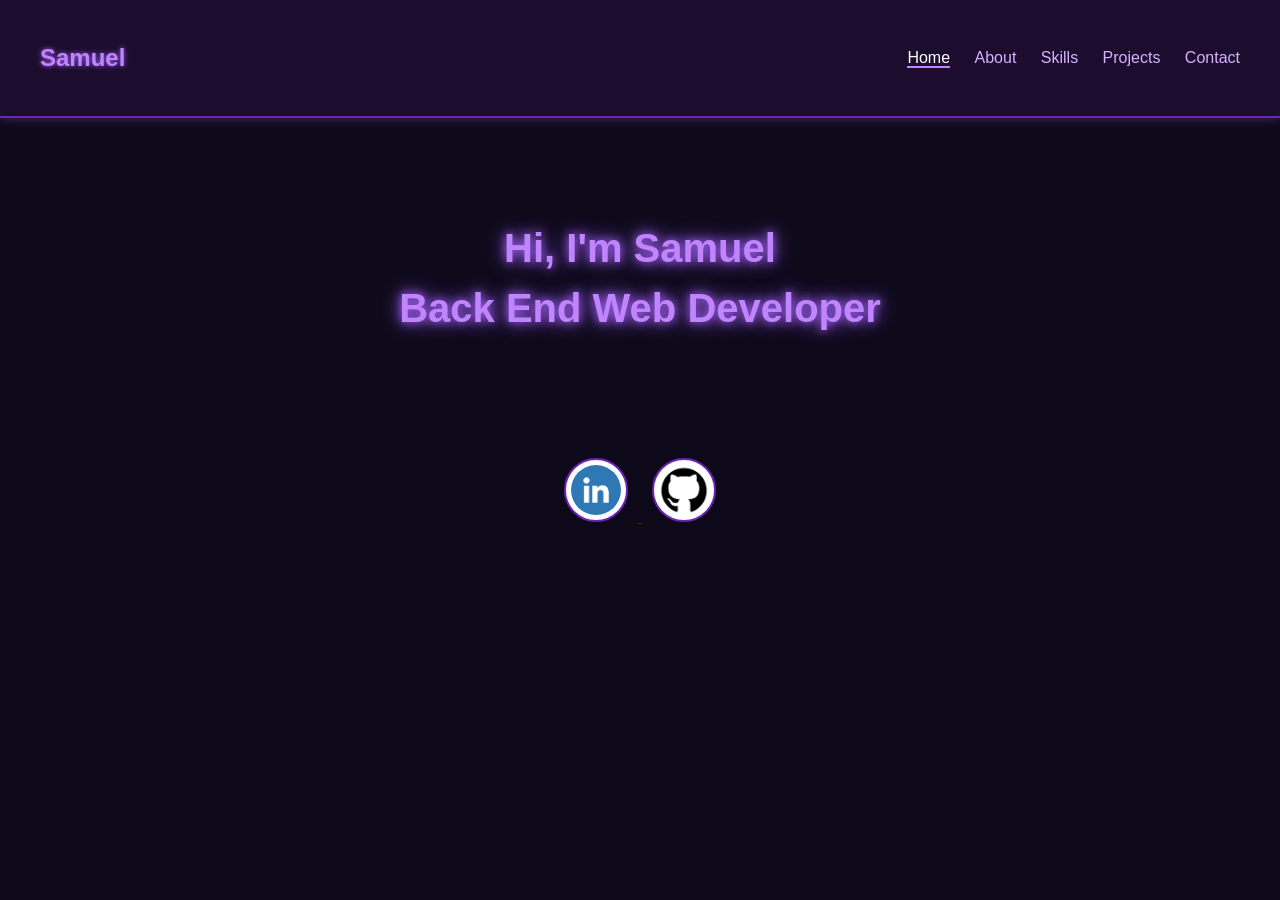
<file: index.html>
<!DOCTYPE html>
<html lang="en">
<head>
  <meta charset="UTF-8">
  <meta name="viewport" content="width=device-width, initial-scale=1.0">
  <link rel="stylesheet" href="app.css">
  
  <title>SamBajuPersonalWebsite</title>
</head>
<body>
  <header>
    <p class="logo">Samuel</p>
    <nav>
      <a href="index.html" class="active">Home</a>
      <a href="about.html">About</a>
      <a href="skills.html">Skills</a>
      <a href="projects.html">Projects</a>
      <a href="contact.html">Contact</a>
    </nav>
  </header>

  <h1>Hi, I'm Samuel<br>Back End Web Developer</h1>

  <footer>
    <a href="https://www.linkedin.com/in/samuel-bajulaiye-7b76561bb/" target="_blank">
      <img class="profileButtons" src="linkedin.jpg.png" alt="LinkedIn">
    </a>
    <a href="https://github.com/SammyBaju" target="_blank">
      <img class="profileButtons" src="github.jpg.png" alt="GitHub">
    </a>
  </footer>
</body>
</html>
</file>
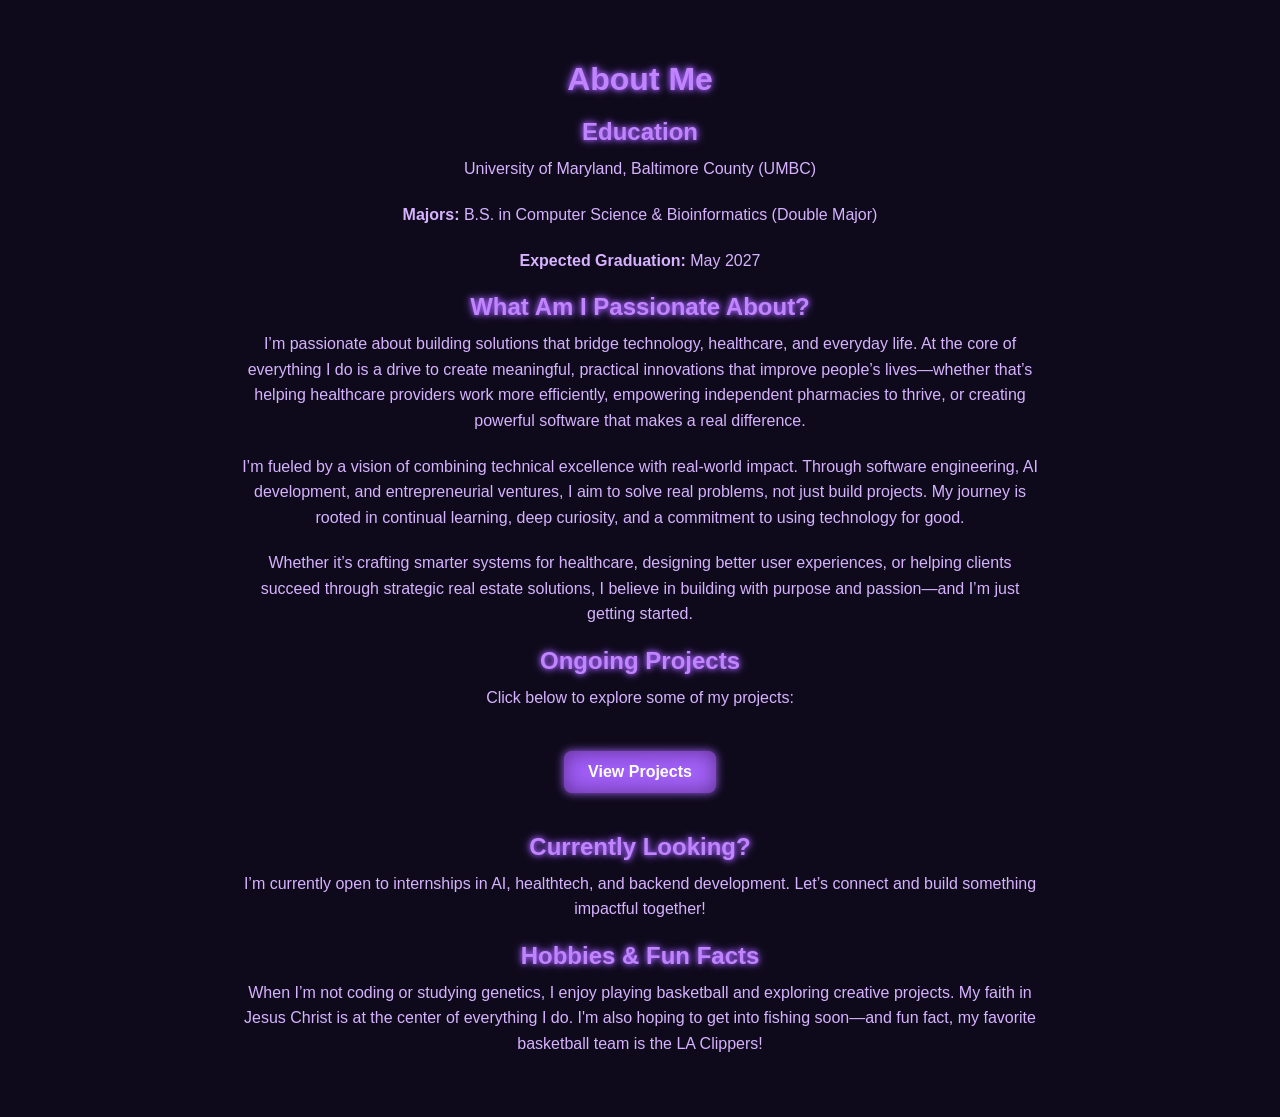
<file: about.html>
<!DOCTYPE html>
<html lang="en">
<head>
  <meta charset="UTF-8" />
  <meta name="viewport" content="width=device-width, initial-scale=1.0" />
  <link rel="stylesheet" href="style.css" />
  <link rel="stylesheet" href="https://cdnjs.cloudflare.com/ajax/libs/font-awesome/6.5.0/css/all.min.css" />
  <title>About Me - Samuel Bajulaiye</title>
</head>
<body>
  <!-- Sidebar Container + Trigger Area -->
  <div class="sidenav-container">
    <div class="sidenav-trigger"></div>
    <nav class="sidenav">
      <a href="index.html"><i class="fa-solid fa-house"></i> Home</a>
      <a href="about.html"><i class="fa-solid fa-user"></i> About</a>
      <a href="skills.html"><i class="fa-solid fa-brain"></i> Skills</a>
      <a href="projects.html"><i class="fa-solid fa-hammer"></i> Projects</a>
      <a href="contact.html"><i class="fa-solid fa-paper-plane"></i> Contact</a>
    </nav>
  </div>

  <!-- Main content -->
  <div class="main-content">
    <h1>About Me</h1>

    <h2>Education</h2>
    <p>University of Maryland, Baltimore County (UMBC)</p>
    <p><strong>Majors:</strong> B.S. in Computer Science & Bioinformatics (Double Major)</p>
    <p><strong>Expected Graduation:</strong> May 2027</p>

    <h2>What Am I Passionate About?</h2>
    <p>
      I’m passionate about building solutions that bridge technology, healthcare, and everyday life.
      At the core of everything I do is a drive to create meaningful, practical innovations that improve people’s
      lives—whether that’s helping healthcare providers work more efficiently, empowering independent pharmacies to
      thrive, or creating powerful software that makes a real difference.
    </p>
    <p>
      I’m fueled by a vision of combining technical excellence with real-world impact. Through software engineering, AI
      development, and entrepreneurial ventures, I aim to solve real problems, not just build projects. My journey is
      rooted in continual learning, deep curiosity, and a commitment to using technology for good.
    </p>
    <p>
      Whether it’s crafting smarter systems for healthcare, designing better user experiences, or helping clients succeed
      through strategic real estate solutions, I believe in building with purpose and passion—and I’m just getting
      started.
    </p>

    <h2>Ongoing Projects</h2>
    <p>Click below to explore some of my projects:</p>
    <div class="button-link-container">
  <a href="projects.html" class="button-link">View Projects</a>
</div>

    <h2>Currently Looking?</h2>
    <p>
      I’m currently open to internships in AI, healthtech, and backend development. Let’s connect and build something
      impactful together!
    </p>

    <h2>Hobbies & Fun Facts</h2>
    <p>
      When I’m not coding or studying genetics, I enjoy playing basketball and exploring creative projects. My faith in
      Jesus Christ is at the center of everything I do. I'm also hoping to get into fishing soon—and fun fact, my favorite
      basketball team is the LA Clippers!
    </p>
  </div>
</body>
</html>
</file>
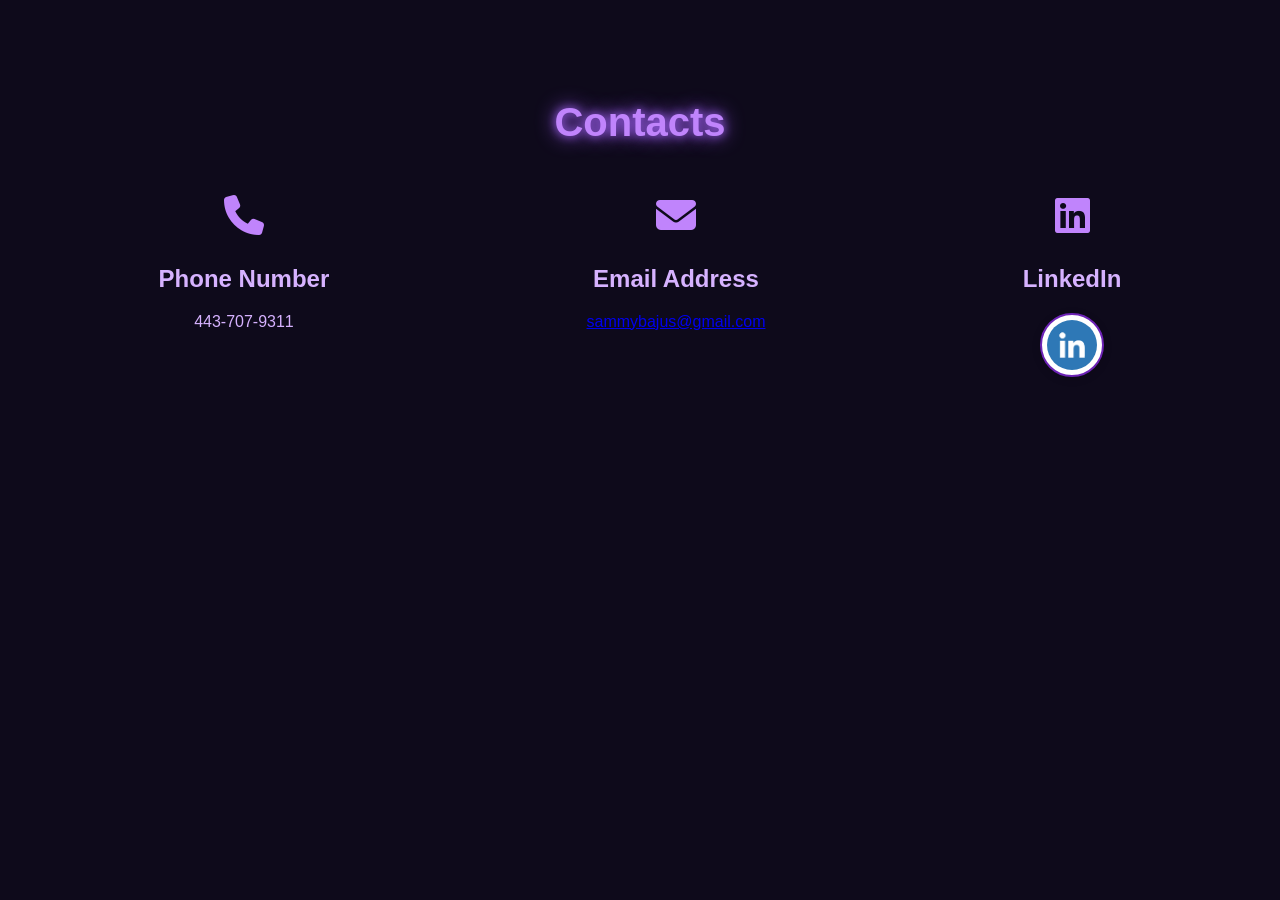
<file: contact.html>
<!DOCTYPE html>
<html lang="en">

<head>
    <meta charset="UTF-8">
    <meta name="viewport" content="width=device-width, initial-scale=1.0">
    <link rel="stylesheet" href="contact.css">
    <link rel="stylesheet" href="https://cdnjs.cloudflare.com/ajax/libs/font-awesome/6.5.0/css/all.min.css" />
    <title>Contact - Samuel Bajulaiye</title>
</head>

<body>
    <div class="sidenav-container">
        <div class="sidenav-trigger"></div>
        <nav class="sidenav">
          <a href="index.html"><i class="fa-solid fa-house"></i> Home</a>
          <a href="about.html"><i class="fa-solid fa-user"></i> About</a>
          <a href="skills.html"><i class="fa-solid fa-brain"></i> Skills</a>
          <a href="projects.html"><i class="fa-solid fa-hammer"></i> Projects</a>
          <a href="contact.html"><i class="fa-solid fa-paper-plane"></i> Contact</a>
        </nav>
      </div>
     
    <div class="projects-container">

    <h1>Contacts</h1>

    <div class="contact-row">
        <div class="phone">
            <i class="fas fa-phone"></i>
            <h2>Phone Number</h2>
            <p>443-707-9311</p>
        </div>

        <div class="email">
            <i class="fas fa-envelope"></i>
            <h2>Email Address</h2>
            <p><a href="mailto:sammybajus@gmail.com">sammybajus@gmail.com</a></p>
        </div>

        <div class="social">
            <i class="fab fa-linkedin"></i>
            <h2>LinkedIn</h2>
             <a href="https://www.linkedin.com/in/samuel-bajulaiye-7b76561bb/" target="_blank">
                <img class="profileButtons" src="linkedin.jpg.png" alt="LinkedIn">
              </a>
        </div>
    </div>
</body>

</html>
</file>
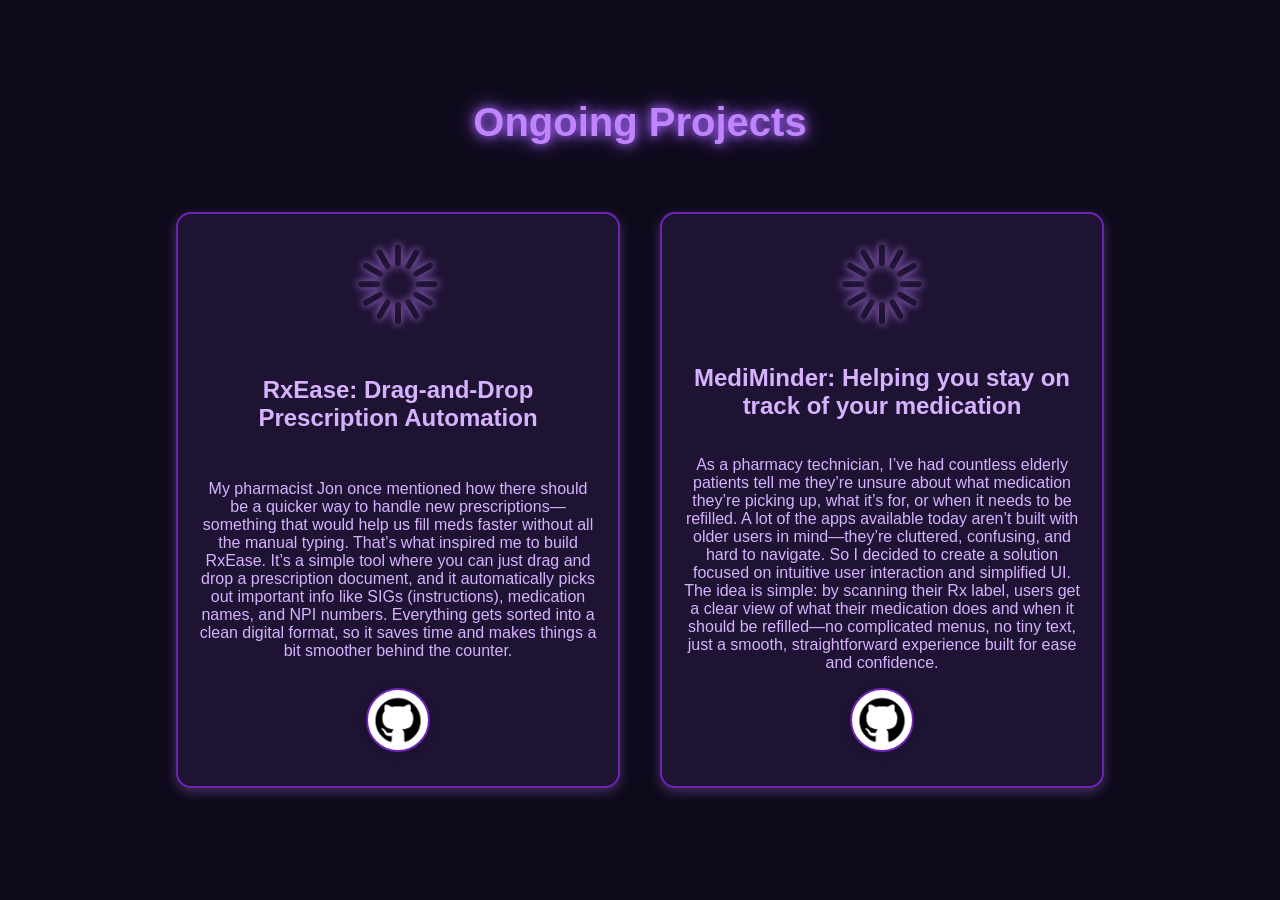
<file: projects.html>
<!DOCTYPE html>
<html lang="en">

<head>
    <meta charset="UTF-8">
    <meta name="viewport" content="width=device-width, initial-scale=1.0">
    <link rel="stylesheet" href="projstyle.css">
    <link rel="stylesheet" href="https://cdnjs.cloudflare.com/ajax/libs/font-awesome/6.5.0/css/all.min.css" />
    <title>Projects-Samuel Bajulaiye</title>
</head>

<body>
    <div class="sidenav-container">
        <div class="sidenav-trigger"></div>
        <nav class="sidenav">
          <a href="index.html"><i class="fa-solid fa-house"></i> Home</a>
          <a href="about.html"><i class="fa-solid fa-user"></i> About</a>
          <a href="skills.html"><i class="fa-solid fa-brain"></i> Skills</a>
          <a href="projects.html"><i class="fa-solid fa-hammer"></i> Projects</a>
          <a href="contact.html"><i class="fa-solid fa-paper-plane"></i> Contact</a>
        </nav>
      </div>
      <h1 class="main-title">Ongoing Projects</h1>
    <div class="projects-container">

        <!-- Project 1 -->
        <div class="project-card">
          <div class="spinner">
            <!-- 12 spinner blades -->
            <div class="spinner-blade"></div><div class="spinner-blade"></div><div class="spinner-blade"></div>
            <div class="spinner-blade"></div><div class="spinner-blade"></div><div class="spinner-blade"></div>
            <div class="spinner-blade"></div><div class="spinner-blade"></div><div class="spinner-blade"></div>
            <div class="spinner-blade"></div><div class="spinner-blade"></div><div class="spinner-blade"></div>
          </div>
          <h2>RxEase: Drag-and-Drop Prescription Automation</h2>
          <p>My pharmacist Jon once mentioned how there should be a quicker way to handle new prescriptions—something that would help us fill meds faster without all the manual typing. That’s what inspired me to build RxEase. It’s a simple tool where you can just drag and drop a prescription document, and it automatically picks out important info like SIGs (instructions), medication names, and NPI numbers. Everything gets sorted into a clean digital format, so it saves time and makes things a bit smoother behind the counter.</p>
          <a href="https://github.com/SammyBaju" target="_blank">
            <img class="profileButtons" src="github.jpg.png" alt="GitHub">
          </a>
        </div>
    
        <!-- Project 2 -->
        <div class="project-card">
          <div class="spinner">
            <!-- 12 spinner blades -->
            <div class="spinner-blade"></div><div class="spinner-blade"></div><div class="spinner-blade"></div>
            <div class="spinner-blade"></div><div class="spinner-blade"></div><div class="spinner-blade"></div>
            <div class="spinner-blade"></div><div class="spinner-blade"></div><div class="spinner-blade"></div>
            <div class="spinner-blade"></div><div class="spinner-blade"></div><div class="spinner-blade"></div>
          </div>
          <h2>MediMinder: Helping you stay on track of your medication</h2>
          <p> As a pharmacy technician, I’ve had countless elderly patients tell me they’re unsure about what medication they’re picking up, what it’s for, or when it needs to be refilled. A lot of the apps available today aren’t built with older users in mind—they’re cluttered, confusing, and hard to navigate. So I decided to create a solution focused on intuitive user interaction and simplified UI. The idea is simple: by scanning their Rx label, users get a clear view of what their medication does and when it should be refilled—no complicated menus, no tiny text, just a smooth, straightforward experience built for ease and confidence.</p>
          <a href="https://github.com/SammyBaju" target="_blank">
            <img class="profileButtons" src="github.jpg.png" alt="GitHub">
          </a>
        </div>
    
      </div>
        
  
  

    
</body>

</html>
</file>
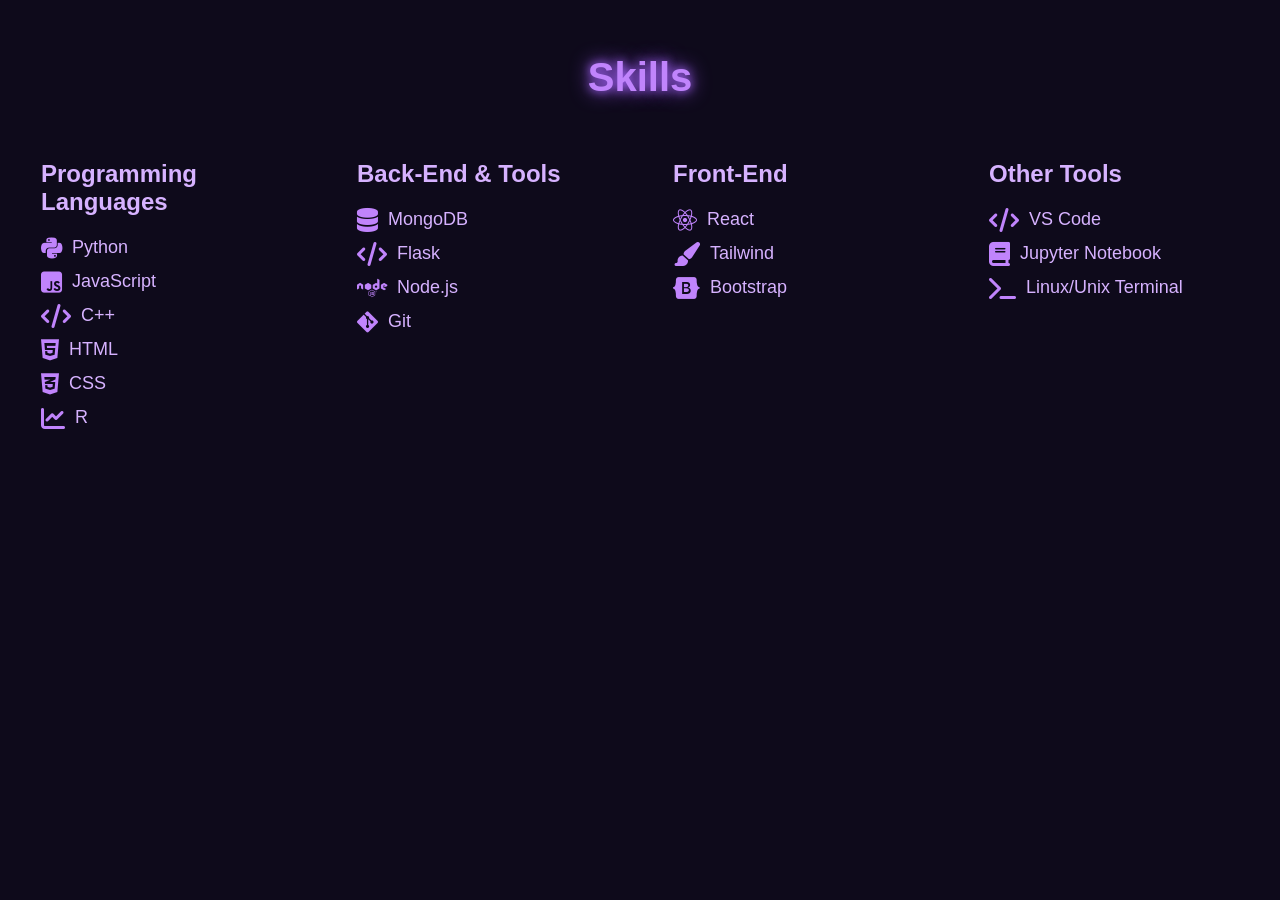
<file: skills.html>
<!DOCTYPE html>
<html lang="en">
<head>
    <meta charset="UTF-8">
    <meta name="viewport" content="width=device-width, initial-scale=1.0">
    <title>Skills-Samuel Bajulaiye</title>
    <link
    rel="stylesheet"
    href="https://cdnjs.cloudflare.com/ajax/libs/font-awesome/6.5.0/css/all.min.css"
  />
  <link
  rel="stylesheet"
  href="skillsapp.css"
/>
</head>
<body>
    <h1>Skills</h1>
    <div class="sidenav-container">
        <div class="sidenav-trigger"></div>
        <nav class="sidenav">
          <a href="index.html"><i class="fa-solid fa-house"></i> Home</a>
          <a href="about.html"><i class="fa-solid fa-user"></i> About</a>
          <a href="skills.html"><i class="fa-solid fa-brain"></i> Skills</a>
          <a href="projects.html"><i class="fa-solid fa-hammer"></i> Projects</a>
          <a href="contact.html"><i class="fa-solid fa-paper-plane"></i> Contact</a>
        </nav>
      </div>
     
  
    <div class="techSkills">
  
      <div class="programminglanguages">
        <h2>Programming Languages</h2>
        <p><i class="fab fa-python"></i> Python</p>
        <p><i class="fab fa-js-square"></i> JavaScript</p>
        <p><i class="fas fa-code"></i> C++</p>
        <p><i class="fab fa-html5"></i> HTML</p>
        <p><i class="fab fa-css3-alt"></i> CSS</p>
        <p><i class="fas fa-chart-line"></i> R</p>
      </div>
  
      <div class="tools">
        <h2>Back-End & Tools</h2>
        <p><i class="fas fa-database"></i> MongoDB</p>
        <p><i class="fas fa-code"></i> Flask</p>
        <p><i class="fab fa-node"></i> Node.js</p>
        <p><i class="fab fa-git-alt"></i> Git</p>
      </div>
  
      <div class="frontend">
        <h2>Front-End</h2>
        <p><i class="fab fa-react"></i> React</p>
        <p><i class="fas fa-paint-brush"></i> Tailwind</p>
        <p><i class="fab fa-bootstrap"></i> Bootstrap</p>
      </div>
  
      <div class="other-tools">
        <h2>Other Tools</h2>
        <p><i class="fas fa-code"></i> VS Code</p>
        <p><i class="fas fa-book"></i> Jupyter Notebook</p>
        <p><i class="fas fa-terminal"></i> Linux/Unix Terminal</p>
      </div>
  
    </div>
  </body>
</html>
</file>
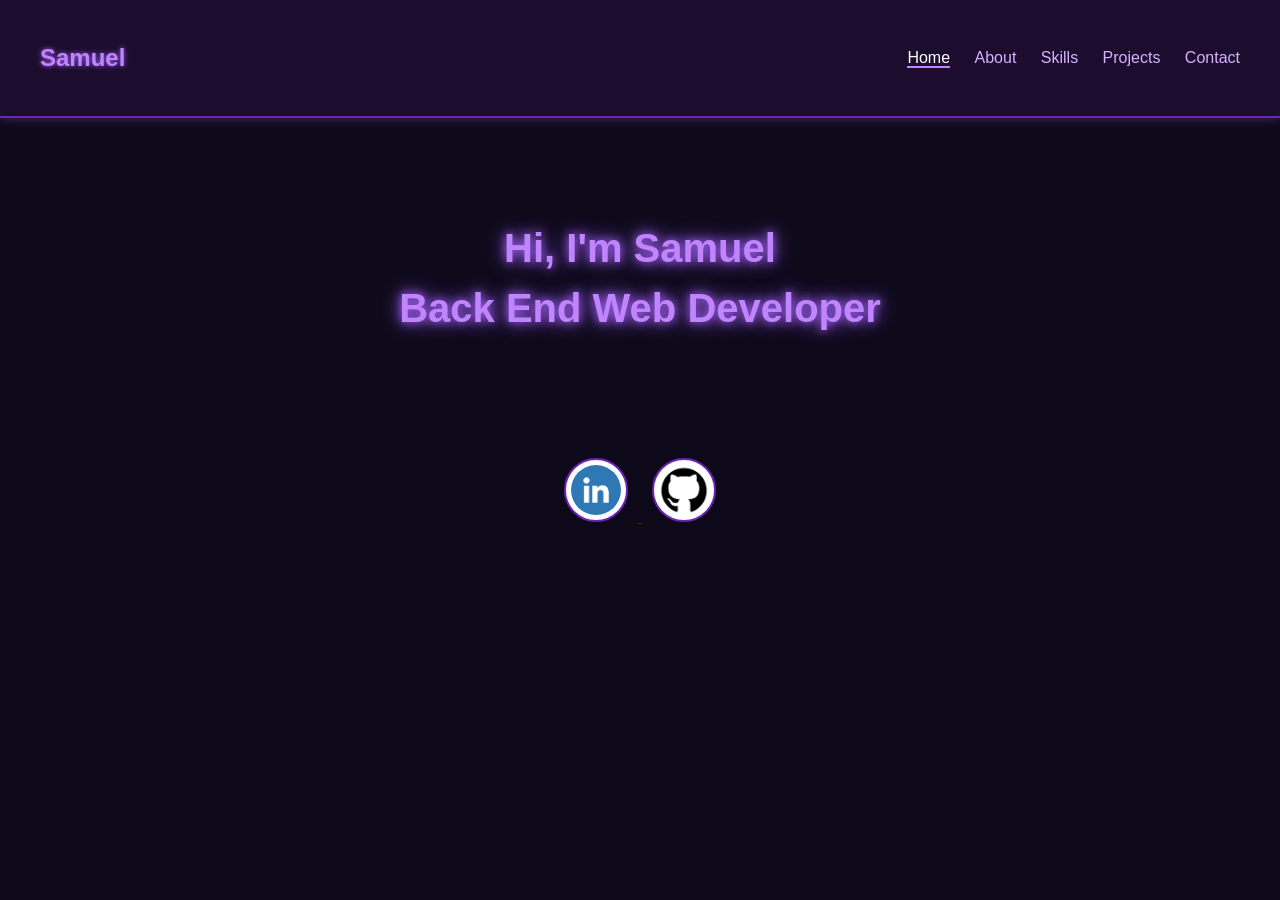
<file: webPortfilo.html>
<!DOCTYPE html>
<html lang="en">
<head>
  <meta charset="UTF-8">
  <meta name="viewport" content="width=device-width, initial-scale=1.0">
  <link rel="stylesheet" href="app.css">
  
  <title>SamBajuPersonalWebsite</title>
</head>
<body>
  <header>
    <p class="logo">Samuel</p>
    <nav>
      <a href="webPortfilo.html" class="active">Home</a>
      <a href="about.html">About</a>
      <a href="skills.html">Skills</a>
      <a href="projects.html">Projects</a>
      <a href="contact.html">Contact</a>
    </nav>
  </header>

  <h1>Hi, I'm Samuel<br>Back End Web Developer</h1>

  <footer>
    <a href="https://www.linkedin.com/in/samuel-bajulaiye-7b76561bb/" target="_blank">
      <img class="profileButtons" src="linkedin.jpg.png" alt="LinkedIn">
    </a>
    <a href="https://github.com/SammyBaju" target="_blank">
      <img class="profileButtons" src="github.jpg.png" alt="GitHub">
    </a>
  </footer>
</body>
</html>
</file>
<file: app.css>
/* Base Styling */
body {
  margin: 0;
  padding: 0;
  font-family: 'Segoe UI', Tahoma, Geneva, Verdana, sans-serif;
  background-color: #0e0a1b;
  color: #d6b2ff;
}

/* Header Styling */
header {
  display: flex;
  justify-content: space-between;
  align-items: center;
  padding: 20px 40px;
  background-color: #1c0d2e;
  box-shadow: 0 2px 8px rgba(157, 78, 221, 0.3);
  border-bottom: 2px solid #6d23b6;
  position: sticky;
  top: 0;
  z-index: 100;
}

.logo {
  font-weight: bold;
  font-size: 24px;
  color: #c084fc;
  text-shadow: 0 0 5px #9f5cf7;
}

/* Navigation */
nav a {
  margin-left: 20px;
  text-decoration: none;
  color: #d6b2ff;
  font-weight: 500;
  transition: all 0.3s ease;
}

nav a:hover,
nav a.active {
  color: #ffffff;
  border-bottom: 2px solid #c084fc;
}

/* Hero Section */
h1 {
  text-align: center;
  font-size: 2.5rem;
  margin-top: 100px;
  color: #c084fc;
  text-shadow: 0 0 10px #a363f7, 0 0 20px #9f5cf7;
  line-height: 1.5;
}

/* Footer Styling */
footer {
  margin-top: 100px;
  text-align: center;
  padding: 20px;
}

.profileButtons {
  width: 50px;
  height: 50px;
  border-radius: 50%;
  border: 2px solid #6d23b6;
  padding: 5px;
  background-color: white;
  margin: 0 10px;
  transition: transform 0.3s ease, box-shadow 0.3s ease;
  box-shadow: 0 2px 8px rgba(0, 0, 0, 0.15);
}

.profileButtons:hover {
  transform: scale(1.1);
  box-shadow: 0 4px 12px rgba(255, 255, 255, 0.25);
}
</file>
<file: style.css>
/* Base Body Styling */
body {
  margin: 0;
  padding: 20px;
  font-family: 'Segoe UI', Tahoma, Geneva, Verdana, sans-serif;
  background: #0e0a1b;
  color: #d6b2ff;
}

/* ========== SIDENAV STYLING ========== */

/* Container that holds both trigger and nav */
.sidenav-container {
  position: fixed;
  top: 0;
  left: 0;
  height: 100%;
  width: 160px;
  z-index: 1000;
}

/* Invisible thin area that triggers the hover */
.sidenav-trigger {
  position: absolute;
  left: 0;
  width: 10px;
  height: 100%;
  background: transparent;
  z-index: 1001;
}

/* Actual sidebar nav */
.sidenav {
  position: absolute;
  top: 0;
  left: -150px;
  width: 150px;
  height: 100%;
  background-color: #111;
  padding-top: 60px;
  transition: left 0.3s ease;
  z-index: 1000;
}

/* Reveal nav when hovering on container */
.sidenav-container:hover .sidenav {
  left: 0;
}

/* Sidebar links */
.sidenav a {
  display: flex;
  align-items: center;
  gap: 10px;
  padding: 12px 20px;
  font-size: 18px;
  color: #d6b2ff;
  text-decoration: none;
  transition: background-color 0.3s ease, color 0.3s ease;
}

.sidenav a i {
  font-size: 20px;
  color: #c084fc;
}

.sidenav a:hover {
  background-color: #5e2e91;
  color: #ffffff;
}

/* ========== MAIN CONTENT ========== */

.main-content {
  margin-left: 20px;
  padding: 20px;
  max-width: 1000px;
  margin: 0 auto;
}

/* ========== TYPOGRAPHY ========== */

h1, h2 {
  color: #c084fc;
  text-shadow: 0 0 5px #9f5cf7, 0 0 10px #9f5cf7;
  margin-bottom: 10px;
  text-align: center;
}

p {
  line-height: 1.6;
  max-width: 800px;
  margin: 0 auto 20px auto;
  text-align: center;
}

/* ========== BUTTONS ========== */

/* Use this for anchor tags that look like buttons */
.button-link {
  display: inline-block;
  background: linear-gradient(145deg, #9f5cf7, #a363f7);
  border: none;
  color: white;
  padding: 12px 24px;
  font-size: 16px;
  font-weight: bold;
  border-radius: 8px;
  cursor: pointer;
  text-decoration: none;
  box-shadow: 0 0 10px #a363f7, 0 0 20px #5e2e91 inset;
  transition: all 0.3s ease;
  margin: 20px auto;
  text-align: center;
}

/* Center container if needed */
.button-link-container {
  display: flex;
  justify-content: center;
  align-items: center;
}

/* ========== GENERAL SPACING ========== */

div, section {
  margin-bottom: 20px;
}
</file>
<file: contact.css>
body {
    margin: 0;
    padding: 0;
    background-color: #0e0a1b;
    font-family: 'Segoe UI', Tahoma, Geneva, Verdana, sans-serif;
    color: #d6b2ff;
  }
h1{
    text-align: center;
    font-size: 2.5rem;
    margin-top: 100px;
    color: #c084fc;
    text-shadow: 0 0 10px #a363f7, 0 0 20px #9f5cf7;
}
.contact-row {
    display: flex;
    justify-content: space-around; /* or space-between */
    align-items: flex-start;       /* top-align the sections */
    margin: 50px;
    gap: 40px;                     /* optional: adds space between sections */
}

.contact-row > div {
    text-align: center;
}
.contact-row i {
    font-size: 40px; /* Change this to whatever size you want */
    margin-bottom: 10px;
    color: #c084fc;  /* Optional: ensure consistent icon color */
  }
.sidenav-container {
    position: fixed;
    top: 0;
    left: 0;
    height: 100%;
    width: 160px;
    z-index: 1000;
  }
  
  .sidenav-trigger {
    position: absolute;
    left: 0;
    width: 10px;
    height: 100%;
    background: transparent;
    z-index: 1001;
  }
  
  .sidenav {
    position: absolute;
    top: 0;
    left: -150px;
    width: 150px;
    height: 100%;
    background-color: #111;
    padding-top: 60px;
    transition: left 0.3s ease;
    z-index: 1000;
  }
  
  .sidenav-container:hover .sidenav {
    left: 0;
  }
  
  .sidenav a {
    display: flex;
    align-items: center;
    gap: 10px;
    padding: 12px 20px;
    font-size: 18px;
    color: #d6b2ff;
    text-decoration: none;
    transition: background-color 0.3s ease, color 0.3s ease;
  }
  
  .sidenav a i {
    font-size: 20px;
    color: #c084fc;
  }
  
  .sidenav a:hover {
    background-color: #5e2e91;
    color: #ffffff;
  }
  .profileButtons {
    width: 50px;
    height: 50px;
    border-radius: 50%;
    border: 2px solid #6d23b6;
    padding: 5px;
    background-color: white;
    margin: 0 10px;
    transition: transform 0.3s ease, box-shadow 0.3s ease;
    box-shadow: 0 2px 8px rgba(0, 0, 0, 0.15);
  }
  
  .profileButtons:hover {
    transform: scale(1.1);
    box-shadow: 0 4px 12px rgba(255, 255, 255, 0.25);
  }
</file>
<file: projstyle.css>
/* GENERAL PAGE STYLES */
body {
    margin: 0;
    padding: 0;
    background-color: #0e0a1b;
    font-family: 'Segoe UI', Tahoma, Geneva, Verdana, sans-serif;
    color: #d6b2ff;
  }
  
  .main-title {
    text-align: center;
    font-size: 2.5rem;
    margin-top: 100px;
    color: #c084fc;
    text-shadow: 0 0 10px #a363f7, 0 0 20px #9f5cf7;
  }
  
  /* PROJECT LAYOUT */
  .projects-container {
    display: flex;
    justify-content: center;
    align-items: strech;
    gap: 40px;
    flex-wrap: wrap;
    padding: 40px 20px;
  }
  
  .project-card {
    display: flex;
  flex-direction: column;
  justify-content: space-between; /* Pushes GitHub button to bottom */
  width: 400px;
  background-color: #1e1333;
  border: 2px solid #6d23b6;
  border-radius: 15px;
  padding: 30px 20px;
  text-align: center;
  box-shadow: 0 4px 12px rgba(192, 132, 252, 0.3);
  }
  
  .profileButtons {
    width: 50px;
    height: 50px;
    border-radius: 50%;
    border: 2px solid #6d23b6;
    padding: 5px;
    background-color: white;
    transition: transform 0.3s ease, box-shadow 0.3s ease;
    box-shadow: 0 2px 8px rgba(0, 0, 0, 0.15);
  }
  
  .profileButtons:hover {
    transform: scale(1.1);
    box-shadow: 0 4px 12px rgba(255, 255, 255, 0.25);
  }
  
  /* SPINNER STYLES */
  .spinner {
    font-size: 80px;
    width: 1em;
    height: 1em;
    margin: 0 auto 20px auto;
    position: relative;
  }
  
  .spinner .spinner-blade {
    position: absolute;
    left: 0.4629em;
    bottom: 0;
    width: 0.074em;
    height: 0.2777em;
    border-radius: 0.0555em;
    background-color: transparent;
    transform-origin: center -0.2222em;
    animation: spinner-fade9234 1s infinite linear;
    box-shadow: 0 0 8px #c084fc;
  }
  
  .spinner .spinner-blade:nth-child(1)  { transform: rotate(0deg);   animation-delay: 0s; }
  .spinner .spinner-blade:nth-child(2)  { transform: rotate(30deg);  animation-delay: 0.083s; }
  .spinner .spinner-blade:nth-child(3)  { transform: rotate(60deg);  animation-delay: 0.166s; }
  .spinner .spinner-blade:nth-child(4)  { transform: rotate(90deg);  animation-delay: 0.249s; }
  .spinner .spinner-blade:nth-child(5)  { transform: rotate(120deg); animation-delay: 0.332s; }
  .spinner .spinner-blade:nth-child(6)  { transform: rotate(150deg); animation-delay: 0.415s; }
  .spinner .spinner-blade:nth-child(7)  { transform: rotate(180deg); animation-delay: 0.498s; }
  .spinner .spinner-blade:nth-child(8)  { transform: rotate(210deg); animation-delay: 0.581s; }
  .spinner .spinner-blade:nth-child(9)  { transform: rotate(240deg); animation-delay: 0.664s; }
  .spinner .spinner-blade:nth-child(10) { transform: rotate(270deg); animation-delay: 0.747s; }
  .spinner .spinner-blade:nth-child(11) { transform: rotate(300deg); animation-delay: 0.83s; }
  .spinner .spinner-blade:nth-child(12) { transform: rotate(330deg); animation-delay: 0.913s; }
  
  @keyframes spinner-fade9234 {
    0%   { background-color: #c084fc; }
    100% { background-color: transparent; }
  }
  
  /* SIDENAV STYLES */
  .sidenav-container {
    position: fixed;
    top: 0;
    left: 0;
    height: 100%;
    width: 160px;
    z-index: 1000;
  }
  
  .sidenav-trigger {
    position: absolute;
    left: 0;
    width: 10px;
    height: 100%;
    background: transparent;
    z-index: 1001;
  }
  
  .sidenav {
    position: absolute;
    top: 0;
    left: -150px;
    width: 150px;
    height: 100%;
    background-color: #111;
    padding-top: 60px;
    transition: left 0.3s ease;
    z-index: 1000;
  }
  
  .sidenav-container:hover .sidenav {
    left: 0;
  }
  
  .sidenav a {
    display: flex;
    align-items: center;
    gap: 10px;
    padding: 12px 20px;
    font-size: 18px;
    color: #d6b2ff;
    text-decoration: none;
    transition: background-color 0.3s ease, color 0.3s ease;
  }
  
  .sidenav a i {
    font-size: 20px;
    color: #c084fc;
  }
  
  .sidenav a:hover {
    background-color: #5e2e91;
    color: #ffffff;
  }
</file>
<file: skillsapp.css>
body {
    background-color: #0e0a1b;
    color: #d6b2ff;
    font-family: 'Segoe UI', Tahoma, Geneva, Verdana, sans-serif;
    padding: 20px;
  }
  
  h1 {
    text-align: center;
    font-size: 2.5rem;
    color: #c084fc;
    text-shadow: 0 0 10px #a363f7, 0 0 20px #9f5cf7;
  }
  
  .techSkills {
    display: flex;
    flex-wrap: wrap;
    justify-content: space-around;
    gap: 40px;
    margin-top: 40px;
  }
  
  .techSkills > div {
    width: 250px;
  }
  
  .techSkills p {
    font-size: 18px;
    margin: 10px 0;
    display: flex;
    align-items: center;
  }
  
  .techSkills i {
    color: #c084fc;
    margin-right: 10px;
    font-size: 24px;
    transition: transform 0.3s ease, color 0.3s ease, text-shadow 0.3s ease;
  }
  
  /* Hover effect */
  .techSkills i:hover {
    color: #ffffff;
    transform: scale(1.3);
    text-shadow: 0 0 8px #a363f7, 0 0 15px #a363f7;
  }
  .sidenav-container {
    position: fixed;
    top: 0;
    left: 0;
    height: 100%;
    width: 160px;
    z-index: 1000;
  }
  
  .sidenav-trigger {
    position: absolute;
    left: 0;
    width: 10px;
    height: 100%;
    background: transparent;
    z-index: 1001;
  }
  
  .sidenav {
    position: absolute;
    top: 0;
    left: -150px;
    width: 150px;
    height: 100%;
    background-color: #111;
    padding-top: 60px;
    transition: left 0.3s ease;
    z-index: 1000;
  }
  
  .sidenav-container:hover .sidenav {
    left: 0;
  }
  
  .sidenav a {
    display: flex;
    align-items: center;
    gap: 10px;
    padding: 12px 20px;
    font-size: 18px;
    color: #d6b2ff;
    text-decoration: none;
    transition: background-color 0.3s ease, color 0.3s ease;
  }
  
  .sidenav a i {
    font-size: 20px;
    color: #c084fc;
  }
  
  .sidenav a:hover {
    background-color: #5e2e91;
    color: #ffffff;
  }
</file>
